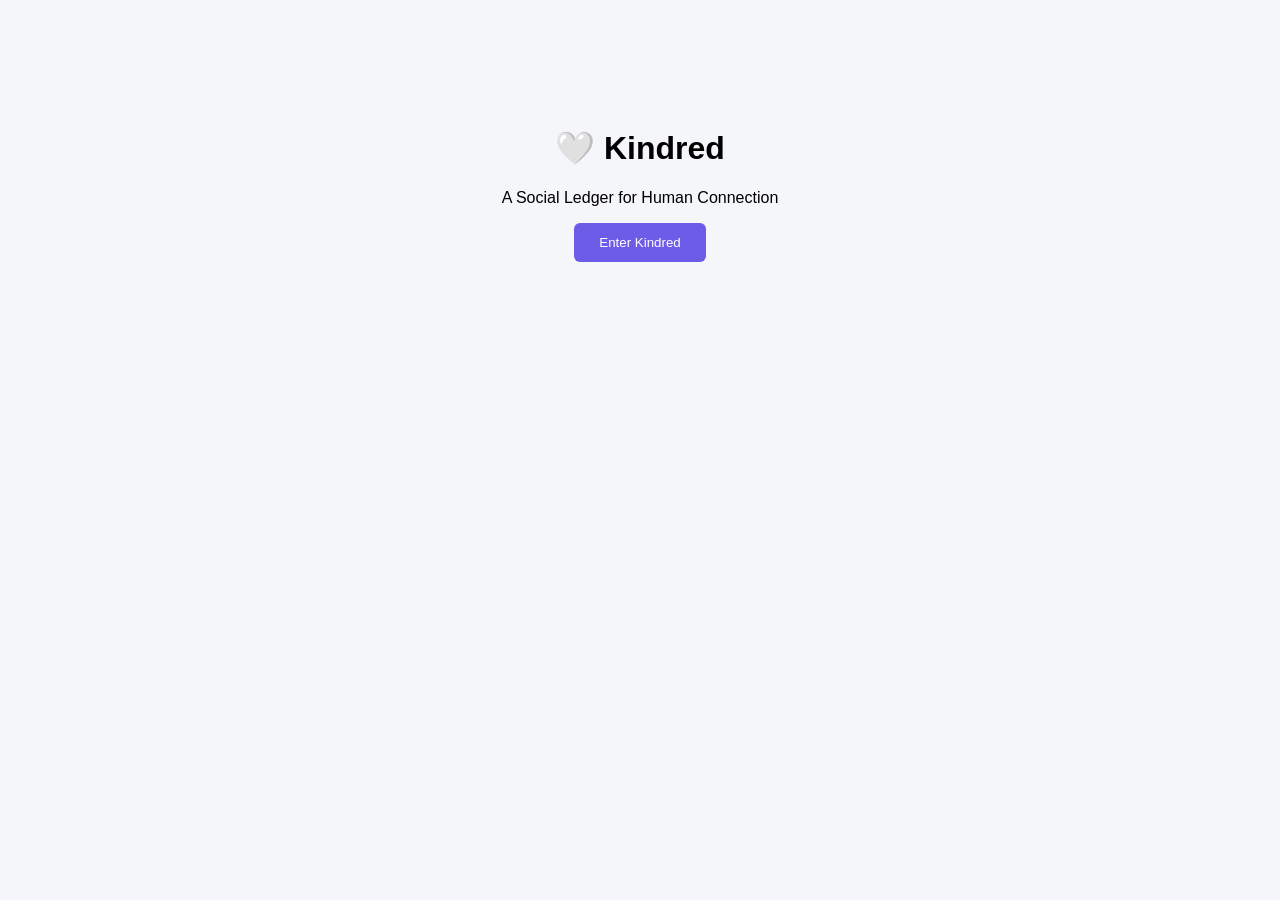
<file: index.html>
<!DOCTYPE html>
<html>
<head>
  <title>Kindred</title>
  <link rel="stylesheet" href="style.css">
</head>
<body>

<h1>🤍 Kindred</h1>
<p>A Social Ledger for Human Connection</p>

<a href="login.html">
<button>Enter Kindred</button>
</a>

</body>
</html>
</file>
<file: style.css>
body {
  font-family: Arial;
  background: #f5f6fa;
  text-align: center;
  padding-top: 100px;
}

button {
  padding: 12px 25px;
  background: #6c5ce7;
  color: white;
  border: none;
  border-radius: 6px;
  cursor: pointer;
}

textarea {
  width: 300px;
  height: 100px;
}
</file>
